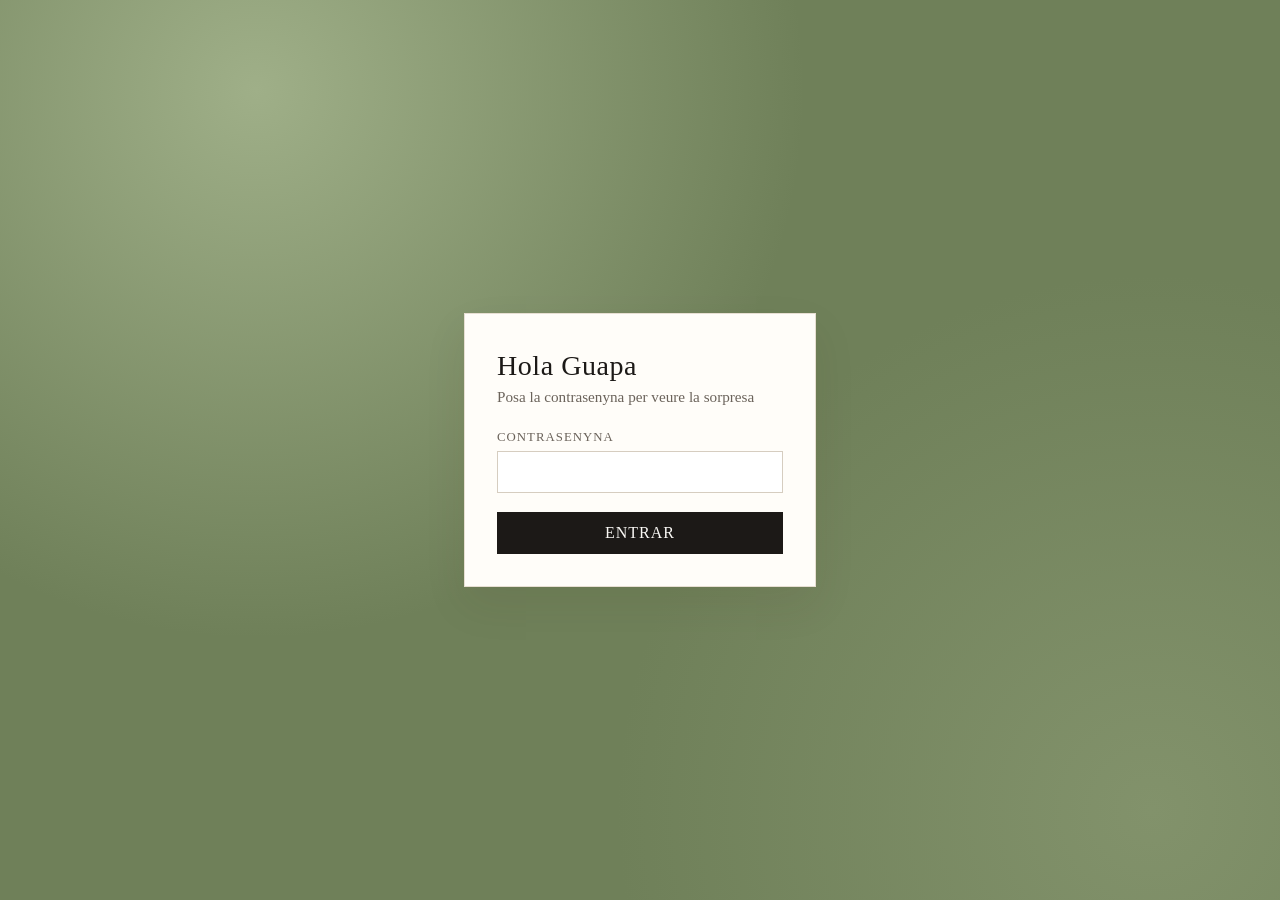
<file: login.html>
<!DOCTYPE html>
<html lang="en">
  <head>
    <meta charset="UTF-8">
    <meta name="viewport" content="width=device-width, initial-scale=1.0">
    <title>Login</title>
    <link rel="stylesheet" href="loginStyle.css">
    <script src="script.js" defer></script>
  </head>
  <body class="login-page">
    <main class="login-card">
      <h1>Hola Guapa</h1>
      <p class="login-subtitle">Posa la contrasenyna per veure la sorpresa</p>
      <form id="login-form" novalidate>
        <label for="password">Contrasenyna</label>
        <input
          id="password"
          name="password"
          type="password"
          autocomplete="current-password"
          required
        >
        <p id="login-error" class="login-error" hidden>Incorrecte - Pista: Que es la Maria?</p>
        <button type="submit">Entrar</button>
      </form>
    </main>
  </body>
</html>
</file>
<file: loginStyle.css>
*,
*::before,
*::after {
  box-sizing: border-box;
}

[hidden] {
  display: none !important;
}

html,
body {
  margin: 0;
  min-height: 100%;
}

body {
  font-family: Georgia, "Georgia", serif;
  color: #1c1917;
  background: #6f8059;
}

.login-page {
  min-height: 100vh;
  display: grid;
  place-items: center;
  padding: 1.5rem;
  background:
    radial-gradient(circle at 20% 10%, #9faf88 0, transparent 42%),
    radial-gradient(circle at 90% 90%, #82926b 0, transparent 38%),
    #6f8059;
}

.login-card {
  width: min(100%, 22rem);
  padding: 2.25rem 2rem 2rem;
  background: #fffdf9;
  border: 1px solid #e7dfd3;
  box-shadow: 0 18px 40px rgba(60, 40, 20, 0.08);
}

.login-card h1 {
  margin: 0 0 0.35rem;
  font-size: 1.75rem;
  font-weight: 500;
  letter-spacing: 0.02em;
}

.login-subtitle {
  margin: 0 0 1.5rem;
  color: #6b635b;
  font-size: 0.95rem;
}

.login-card label {
  display: block;
  margin-bottom: 0.4rem;
  font-size: 0.8rem;
  letter-spacing: 0.08em;
  text-transform: uppercase;
  color: #6b635b;
}

.login-card input {
  width: 100%;
  padding: 0.7rem 0.8rem;
  border: 1px solid #d6cdc0;
  background: #fff;
  color: inherit;
  font: inherit;
  font-size: 1rem;
}

.login-card input:focus {
  outline: 2px solid #1c1917;
  outline-offset: 1px;
}

.login-error {
  margin: 0.7rem 0 0;
  color: #9f2d2d;
  font-size: 0.9rem;
}

.login-card button {
  display: block;
  width: 100%;
  margin-top: 1.15rem;
  padding: 0.75rem 1rem;
  border: 0;
  background: #1c1917;
  color: #faf8f5;
  font: inherit;
  letter-spacing: 0.06em;
  text-transform: uppercase;
  cursor: pointer;
}

.login-card button:hover {
  background: #3f3a36;
}
</file>
